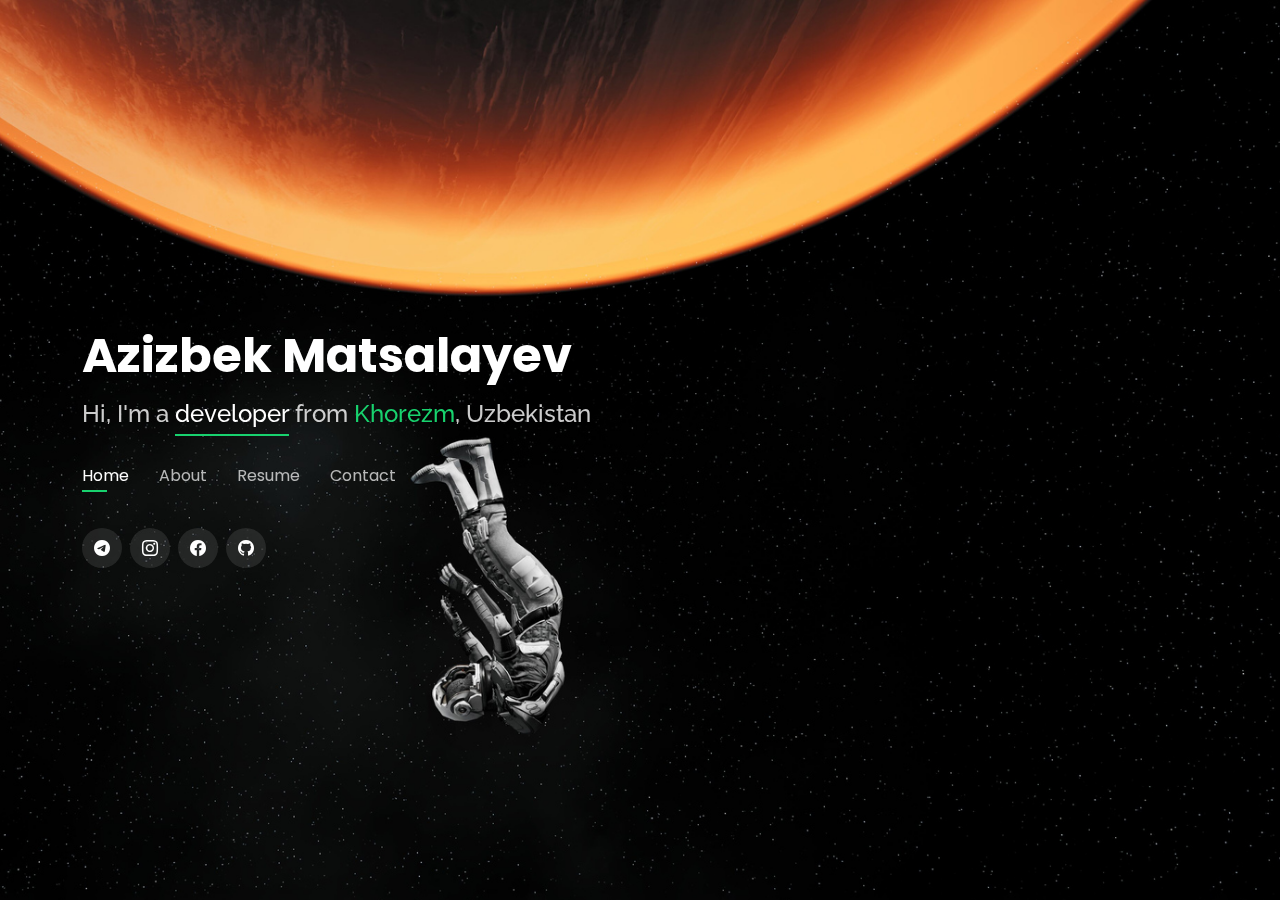
<file: index.html>
<!DOCTYPE html>
<html lang="en">
<head>
  <meta charset="utf-8">
  <meta content="width=device-width, initial-scale=1.0" name="viewport">
  <title>Azizbek Matsalayev</title>
  <meta content="" name="description">
  <meta content="" name="keywords">
<!--   <link href="assets/img/favicon.png" rel="icon"> -->
<!--   <link href="assets/img/apple-touch-icon.png" rel="apple-touch-icon"> -->
  <link href="https://fonts.googleapis.com/css?family=Open+Sans:300,300i,400,400i,600,600i,700,700i|Raleway:300,300i,400,400i,500,500i,600,600i,700,700i|Poppins:300,300i,400,400i,500,500i,600,600i,700,700i" rel="stylesheet">
  <link href="assets/vendor/bootstrap/css/bootstrap.min.css" rel="stylesheet">
  <link href="assets/vendor/bootstrap-icons/bootstrap-icons.css" rel="stylesheet">
  <link href="assets/vendor/boxicons/css/boxicons.min.css" rel="stylesheet">
  <link href="assets/vendor/glightbox/css/glightbox.min.css" rel="stylesheet">
  <link href="assets/vendor/remixicon/remixicon.css" rel="stylesheet">
  <link href="assets/vendor/swiper/swiper-bundle.min.css" rel="stylesheet">
  <link href="assets/css/style.css" rel="stylesheet">
</head>
<body>
  <header id="header">
    <div class="container">
      <h1><a href="#">Azizbek Matsalayev</a></h1>
      <h2>Hi, I'm a <span>developer</span> from <a href="https://goo.gl/maps/Ywe8DBe2iYKf3z8i6">Khorezm</a>, Uzbekistan</h2>
      <nav id="navbar" class="navbar">
        <ul>
          <li><a class="nav-link active" href="#header">Home</a></li>
          <li><a class="nav-link" href="#about">About</a></li>
          <li><a class="nav-link" href="#resume">Resume</a></li>
          <li><a class="nav-link" href="#contact">Contact</a></li>
        </ul>
        <i class="bi bi-list mobile-nav-toggle"></i>
      </nav>
      <div class="social-links">
        <a href="https://t.me/matsalayev" ><i class="bi bi-telegram"></i></a>
        <a href="https://instagram.com/azizbekmatsalayev" ><i class="bi bi-instagram"></i></a>
        <a href="https://www.facebook.com/matsalayev" ><i class="bi bi-facebook"></i></a>
        <a href="https://github.com/matsalayev" ><i class="bi bi-github"></i></a>
      </div>
    </div>
  </header>
  <section id="about" class="about">
    <div class="about-me container">
      <div class="section-title">
        <h2>About</h2>
        <p>Learn more about me</p>
      </div>
      <div class="row">
        <div class="col-lg-4" data-aos="fade-right">
          <img src="assets/img/me.jpg" class="img-fluid" alt="">
        </div>
        <div class="col-lg-8 pt-4 pt-lg-0 content" data-aos="fade-left">
          <h3>Back end developer</h3>
          <p class="fst-italic">
            I intend to start working as a junior developer in the near future.
          </p>
          <div class="row">
            <div class="col-lg-6">
              <ul>
                <li><i class="bi bi-chevron-right"></i> <strong>Birthday:</strong> <span>20 May 2003</span></li>
                <li><i class="bi bi-chevron-right"></i> <strong>Website:</strong> <span>matsalayev.netlify.app</span></li>
                <li><i class="bi bi-chevron-right"></i> <strong>Phone:</strong> <span>+998 91 999-19-01</span></li>
                <li><i class="bi bi-chevron-right"></i> <strong>City:</strong> <span>Shavat, Khorezm, Uzbekistan</span></li>
              </ul>
            </div>
            <div class="col-lg-6">
              <ul>
                <li><i class="bi bi-chevron-right"></i> <strong>Age:</strong> <span>20</span></li>
                <li><i class="bi bi-chevron-right"></i> <strong>Email:</strong> <span>matsalayev@outlook.com</span></li>
              </ul>
            </div>
          </div>
        </div>
      </div>
    </div>
    <div class="skills container">
      <div class="section-title">
        <h2>I know</h2>
      </div>
      <div class="row skills-content">
        <h2 class="section-title" >Programming languages</h2>
        <div class="col-lg-6">
          <ul>
          <li class="skill">C#</li>
          <li class="skill">Python</li>
          <li class="skill">Java</li>
          </ul>
        </div>
        <h2 class="section-title" >Markup languages</h2>
        <div class="col-lg-6">
          <ul>
            <li class="skill">XAML</li>
            <li class="skill">HTML</li>
          </ul>
        </div>
        <h2 class="section-title" >Technologies & Frameworks</h2>
        <div class="col-lg-6">
          <ul>
            <li class="skill">WinForms</li>
            <li class="skill">WPF</li>
            <li class="skill">Spring boot</li>
            <li class="skill">Django</li>
            <li class="skill">Angular</li>
          </ul>
        </div>
        <h2 class="section-title" >Databases</h2>
        <div class="col-lg-6">
          <ul>
            <li class="skill">Postgres</li>
            <li class="skill">MySQL</li>
            <li class="skill">SQLITE</li>
          </ul>
        </div>
      </div>
    </div>
    <div class="interests container">
      <a href="https://github.com/matsalayev" class="btn-danger"><i class="bi bi-github"></i> My repositories </a>
    </div>
  </section>
  <section id="resume" class="resume">
    <div class="container">
      <div class="section-title">
        <h2>Resume</h2>
        <p>Check My Resume</p>
      </div>
      <div class="row">
        <div class="col-lg-6">
          <h3 class="resume-title">Education</h3>
          <div class="resume-item">
            <h4>SCHOOLS</h4>
            <h5>2010 - 2021</h5>
            <ul>
            <li><p><em>2010. Shavat district school number 41.</em></p></li>
              <li><p><em>2012. Shavat district school number 1.</em></p></li>
            </ul>
          </div>
          <div class="resume-item">
            <h4>Bachelor</h4>
            <h5>2021 - state grant</h5>
            <p><em>Urgench State University. <a href="https://goo.gl/maps/2Fv13BSwXPUhzgyJ9">UrSU.</a></em></p>
            <p>Faculty of Physics and Mathematics, Department of Information Technologies, Computer Science and Programming Technologies - 211 groups.</p>
          </div>
        </div>
<!--        <div class="col-lg-6">-->
<!--          <h3 class="resume-title">Programming</h3>-->
<!--          <div class="resume-item">-->
<!--            <h4></h4>-->
<!--            <h5>202_</h5>-->
<!--            <p><em>_________________</em></p>-->
<!--            <p>-->
<!--            <ul>-->
<!--              <li>_______________</li>-->
<!--            </ul>-->
<!--            </p>-->
<!--          </div>-->
<!--        </div>-->
      </div>
    </div>
  </section>
  <section id="contact" class="contact">
    <div class="container">
      <div class="section-title">
        <h2>Contact</h2>
        <p>Contact Me</p>
      </div>
      <div class="row mt-2">
        <div class="col-md-6 d-flex align-items-stretch">
          <div class="info-box">
            <i class="bx bx-map"></i>
            <h3>My Address</h3>
            <p>34, Farabi st. Dostlik, Shavat d.</p>
          </div>
        </div>
        <div class="col-md-6 mt-4 mt-md-0 d-flex align-items-stretch">
          <div class="info-box">
            <i class="bx bx-share-alt"></i>
            <h3>Social Profiles</h3>
            <div class="social-links">
              <a href="https://instagram.com/azizbekmatsalayev" ><i class="bi bi-instagram"></i></a>
              <a href="https://www.facebook.com/matsalayev" ><i class="bi bi-facebook"></i></a>
              <a href="https://t.me/matsalayev" ><i class="bi bi-telegram"></i></a>
            </div>
          </div>
        </div>
        <div class="col-md-6 mt-4 d-flex align-items-stretch">
          <div class="info-box">
            <i class="bx bx-envelope"></i>
            <h3>Email Me</h3>
            <p>matsalayev@outlook.com</p>
          </div>
        </div>
        <div class="col-md-6 mt-4 d-flex align-items-stretch">
          <div class="info-box">
            <i class="bx bx-phone-call"></i>
            <h3>Call Me</h3>
            <p>+998 91 999-19-01</p>
          </div>
        </div>
      </div>
    </div>
  </section>
  <script src="assets/vendor/purecounter/purecounter_vanilla.js"></script>
  <script src="assets/vendor/bootstrap/js/bootstrap.bundle.min.js"></script>
  <script src="assets/vendor/glightbox/js/glightbox.min.js"></script>
  <script src="assets/vendor/isotope-layout/isotope.pkgd.min.js"></script>
  <script src="assets/vendor/swiper/swiper-bundle.min.js"></script>
  <script src="assets/vendor/waypoints/noframework.waypoints.js"></script>
  <script src="assets/vendor/php-email-form/validate.js"></script>
  <script src="assets/js/main.js"></script>
</body>
</html>
</file>
<file: assets/css/style.css>
/*--------------------------------------------------------------
# General
--------------------------------------------------------------*/
body {
  font-family: "Open Sans", sans-serif;
  color: #fff;
  position: relative;
  background: transparent;
}

body::before {
  content: "";
  position: fixed;
  background: #040404 url("../img/bg.png") top right no-repeat;
  background-size: cover;
  left: 0;
  right: 0;
  top: 0;
  height: 100vh;
  z-index: -1;
}

@media (min-width: 1024px) {
  body::before {
    background-attachment: fixed;
  }
}

a {
  color: #18d26e;
  text-decoration: none;
}

a:hover {
  color: #35e888;
  text-decoration: none;
}

h1,
h2,
h3,
h4,
h5,
h6 {
  font-family: "Raleway", sans-serif;
}

/*--------------------------------------------------------------
# Header
--------------------------------------------------------------*/
#header {
  transition: ease-in-out 0.3s;
  position: relative;
  height: 100vh;
  display: flex;
  align-items: center;
  z-index: 997;
  overflow-y: auto;
}

#header * {
  transition: ease-in-out 0.3s;
}

#header h1 {
  font-size: 48px;
  margin: 0;
  padding: 0;
  line-height: 1;
  font-weight: 700;
  font-family: "Poppins", sans-serif;
}

#header h1 a,
#header h1 a:hover {
  color: #fff;
  line-height: 1;
  display: inline-block;
}

#header h2 {
  font-size: 24px;
  margin-top: 20px;
  color: rgba(255, 255, 255, 0.8);
}

#header h2 span {
  color: #fff;
  border-bottom: 2px solid #18d26e;
  padding-bottom: 6px;
}

#header img {
  padding: 0;
  margin: 0;
}

#header .social-links {
  margin-top: 40px;
  display: flex;
}

#header .social-links a {
  font-size: 16px;
  display: flex;
  justify-content: center;
  align-items: center;
  background: rgba(255, 255, 255, 0.1);
  color: #fff;
  line-height: 1;
  margin-right: 8px;
  border-radius: 50%;
  width: 40px;
  height: 40px;
}

#header .social-links a:hover {
  background: #18d26e;
}

@media (max-width: 992px) {
  #header h1 {
    font-size: 36px;
  }

  #header h2 {
    font-size: 20px;
    line-height: 30px;
  }

  #header .social-links {
    margin-top: 15px;
  }

  #header .container {
    display: flex;
    flex-direction: column;
    align-items: center;
  }
}

/* Header Top */
#header.header-top {
  height: 80px;
  position: fixed;
  left: 0;
  top: 0;
  right: 0;
  background: rgba(0, 0, 0, 0.9);
}

#header.header-top .social-links,
#header.header-top h2 {
  display: none;
}

#header.header-top h1 {
  margin-right: auto;
  font-size: 36px;
}

#header.header-top img {
  max-height: 60px;
  margin-right: 20px !important;
}

#header.header-top .container {
  display: flex;
  align-items: center;
}

#header.header-top .navbar {
  margin: 0;
}

@media (max-width: 768px) {
  #header.header-top {
    height: 60px;
  }

  #header.header-top h1 {
    font-size: 26px;
  }
}

/*--------------------------------------------------------------
# Navigation Menu
--------------------------------------------------------------*/
/**
* Desktop Navigation
*/
.navbar {
  padding: 0;
  margin-top: 35px;
}

.navbar ul {
  margin: 0;
  padding: 0;
  display: flex;
  list-style: none;
  align-items: center;
}

.navbar li {
  position: relative;
}

.navbar li+li {
  margin-left: 30px;
}

.navbar a,
.navbar a:focus {
  display: flex;
  align-items: center;
  justify-content: space-between;
  padding: 0;
  font-family: "Poppins", sans-serif;
  font-size: 16px;
  font-weight: 400;
  color: rgba(255, 255, 255, 0.7);
  white-space: nowrap;
  transition: 0.3s;
}

.navbar a i,
.navbar a:focus i {
  font-size: 12px;
  line-height: 0;
  margin-left: 5px;
}

.navbar a:before {
  content: "";
  position: absolute;
  width: 0;
  height: 2px;
  bottom: -4px;
  left: 0;
  background-color: #18d26e;
  visibility: hidden;
  transition: all 0.3s ease-in-out 0s;
}

.navbar a:hover:before,
.navbar li:hover>a:before,
.navbar .active:before {
  visibility: visible;
  width: 25px;
}

.navbar a:hover,
.navbar .active,
.navbar .active:focus,
.navbar li:hover>a {
  color: #fff;
}

/**
* Mobile Navigation
*/
.mobile-nav-toggle {
  color: #fff;
  font-size: 28px;
  cursor: pointer;
  display: none;
  line-height: 0;
  transition: 0.5s;
  position: fixed;
  right: 15px;
  top: 15px;
}

@media (max-width: 991px) {
  .mobile-nav-toggle {
    display: block;
  }

  .navbar ul {
    display: none;
  }
}

.navbar-mobile {
  position: fixed;
  overflow: hidden;
  top: 0;
  right: 0;
  left: 0;
  bottom: 0;
  background: rgba(0, 0, 0, 0.9);
  transition: 0.3s;
  z-index: 999;
  margin-top: 0;
}

.navbar-mobile .mobile-nav-toggle {
  position: absolute;
  top: 15px;
  right: 15px;
}

.navbar-mobile ul {
  display: block;
  position: absolute;
  top: 55px;
  right: 15px;
  bottom: 45px;
  left: 15px;
  padding: 10px 0;
  overflow-y: auto;
  transition: 0.3s;
  border: 2px solid rgba(255, 255, 255, 0.2);
}

.navbar-mobile li {
  padding: 12px 20px;
}

.navbar-mobile li+li {
  margin: 0;
}

.navbar-mobile a,
.navbar-mobile a:focus {
  font-size: 16px;
  position: relative;
}

/*--------------------------------------------------------------
# Sections General
--------------------------------------------------------------*/
section {
  overflow: hidden;
  position: absolute;
  width: 100%;
  top: 140px;
  bottom: 100%;
  opacity: 0;
  transition: ease-in-out 0.4s;
  z-index: 2;
}

section.section-show {
  top: 100px;
  bottom: auto;
  opacity: 1;
  padding-bottom: 45px;
}

section .container {
  background: rgba(0, 0, 0, 0.9);
  padding: 30px;
}

@media (max-width: 768px) {
  section {
    top: 120px;
  }

  section.section-show {
    top: 80px;
  }
}

.section-title h2 {
  font-size: 14px;
  font-weight: 500;
  padding: 0;
  line-height: 1px;
  margin: 0 0 20px 0;
  letter-spacing: 2px;
  text-transform: uppercase;
  color: #aaaaaa;
  font-family: "Poppins", sans-serif;
}

.section-title h2::after {
  content: "";
  width: 120px;
  height: 1px;
  display: inline-block;
  background: #4ceb95;
  margin: 4px 10px;
}

.section-title p {
  margin: -15px 0 15px 0;
  font-size: 36px;
  font-weight: 700;
  text-transform: uppercase;
  font-family: "Poppins", sans-serif;
  color: #fff;
}

/*--------------------------------------------------------------
# About
--------------------------------------------------------------*/
.about-me .content h3 {
  font-weight: 700;
  font-size: 26px;
  color: #18d26e;
}

.about-me .content ul {
  list-style: none;
  padding: 0;
}

.about-me .content ul li {
  margin-bottom: 20px;
  display: flex;
  align-items: center;
}

.about-me .content ul strong {
  margin-right: 10px;
}

.about-me .content ul i {
  font-size: 16px;
  margin-right: 5px;
  color: #18d26e;
  line-height: 0;
}

.about-me .content p:last-child {
  margin-bottom: 0;
}

/*--------------------------------------------------------------
# Counts
--------------------------------------------------------------*/
.counts {
  padding: 70px 0 60px;
}

.counts .count-box {
  padding: 30px 30px 25px 30px;
  width: 100%;
  position: relative;
  text-align: center;
  background: rgba(255, 255, 255, 0.08);
}

.counts .count-box i {
  position: absolute;
  top: -25px;
  left: 50%;
  transform: translateX(-50%);
  font-size: 24px;
  background: rgba(255, 255, 255, 0.1);
  padding: 12px;
  color: #18d26e;
  border-radius: 50px;
  line-height: 0;
}

.counts .count-box span {
  font-size: 36px;
  display: block;
  font-weight: 600;
  color: #fff;
}

.counts .count-box p {
  padding: 0;
  margin: 0;
  font-family: "Raleway", sans-serif;
  font-size: 14px;
}

/*--------------------------------------------------------------
# Skills
--------------------------------------------------------------*/
.skills .progress {
  height: 60px;
  display: block;
  background: none;
  border-radius: 0;
}

.skills .progress .skill {
  padding: 10px 0;
  margin: 0;
  text-transform: uppercase;
  display: block;
  font-weight: 600;
  font-family: "Poppins", sans-serif;
  color: #fff;
}

.skills .progress .skill .val {
  float: right;
  font-style: normal;
}

.skills .progress-bar-wrap {
  background: rgba(255, 255, 255, 0.2);
}

.skills .progress-bar {
  width: 1px;
  height: 10px;
  transition: 0.9s;
  background-color: #18d26e;
}

/*--------------------------------------------------------------
# Interests
--------------------------------------------------------------*/
.interests .icon-box {
  display: flex;
  align-items: center;
  padding: 20px;
  background: rgba(255, 255, 255, 0.08);
  transition: ease-in-out 0.3s;
}

.interests .icon-box i {
  font-size: 32px;
  padding-right: 10px;
  line-height: 1;
}

.interests .icon-box h3 {
  font-weight: 700;
  margin: 0;
  padding: 0;
  line-height: 1;
  font-size: 16px;
  color: #fff;
}

.interests .icon-box:hover {
  background: rgba(255, 255, 255, 0.12);
}

/*--------------------------------------------------------------
# Testimonials
--------------------------------------------------------------*/
.testimonials .testimonials-carousel,
.testimonials .testimonials-slider {
  overflow: hidden;
}

.testimonials .testimonial-item {
  box-sizing: content-box;
  min-height: 320px;
}

.testimonials .testimonial-item .testimonial-img {
  width: 90px;
  border-radius: 50%;
  margin: -40px 0 0 40px;
  position: relative;
  z-index: 2;
  border: 6px solid rgba(255, 255, 255, 0.12);
}

.testimonials .testimonial-item h3 {
  font-size: 18px;
  font-weight: bold;
  margin: 10px 0 5px 45px;
  color: #fff;
}

.testimonials .testimonial-item h4 {
  font-size: 14px;
  color: #999;
  margin: 0 0 0 45px;
}

.testimonials .testimonial-item .quote-icon-left,
.testimonials .testimonial-item .quote-icon-right {
  color: rgba(255, 255, 255, 0.25);
  font-size: 26px;
}

.testimonials .testimonial-item .quote-icon-left {
  display: inline-block;
  left: -5px;
  position: relative;
}

.testimonials .testimonial-item .quote-icon-right {
  display: inline-block;
  right: -5px;
  position: relative;
  top: 10px;
}

.testimonials .testimonial-item p {
  font-style: italic;
  margin: 0 15px 0 15px;
  padding: 20px 20px 60px 20px;
  background: rgba(255, 255, 255, 0.1);
  position: relative;
  border-radius: 6px;
  z-index: 1;
}

.testimonials .swiper-pagination {
  margin-top: 20px;
  position: relative;
}

.testimonials .swiper-pagination .swiper-pagination-bullet {
  width: 12px;
  height: 12px;
  opacity: 1;
  background-color: rgba(255, 255, 255, 0.3);
}

.testimonials .swiper-pagination .swiper-pagination-bullet-active {
  background-color: #18d26e;
}

/*--------------------------------------------------------------
# Resume
--------------------------------------------------------------*/
.resume .resume-title {
  font-size: 26px;
  font-weight: 700;
  margin-top: 20px;
  margin-bottom: 20px;
  color: #fff;
}

.resume .resume-item {
  padding: 0 0 20px 20px;
  margin-top: -2px;
  border-left: 2px solid rgba(255, 255, 255, 0.2);
  position: relative;
}

.resume .resume-item h4 {
  line-height: 18px;
  font-size: 18px;
  font-weight: 600;
  text-transform: uppercase;
  font-family: "Poppins", sans-serif;
  color: #18d26e;
  margin-bottom: 10px;
}

.resume .resume-item h5 {
  font-size: 16px;
  background: rgba(255, 255, 255, 0.15);
  padding: 5px 15px;
  display: inline-block;
  font-weight: 600;
  margin-bottom: 10px;
}

.resume .resume-item ul {
  padding-left: 20px;
}

.resume .resume-item ul li {
  padding-bottom: 10px;
}

.resume .resume-item:last-child {
  padding-bottom: 0;
}

.resume .resume-item::before {
  content: "";
  position: absolute;
  width: 16px;
  height: 16px;
  border-radius: 50px;
  left: -9px;
  top: 0;
  background: #18d26e;
  border: 2px solid #18d26e;
}

/*--------------------------------------------------------------
# Services
--------------------------------------------------------------*/
.services .icon-box {
  text-align: center;
  background: rgba(204, 204, 204, 0.1);
  padding: 80px 20px;
  transition: all ease-in-out 0.3s;
}

.services .icon-box .icon {
  margin: 0 auto;
  width: 64px;
  height: 64px;
  background: #18d26e;
  border-radius: 5px;
  transition: all 0.3s ease-out 0s;
  display: flex;
  align-items: center;
  justify-content: center;
  margin-bottom: 20px;
  transform-style: preserve-3d;
}

.services .icon-box .icon i {
  color: #fff;
  font-size: 28px;
}

.services .icon-box .icon::before {
  position: absolute;
  content: "";
  left: -8px;
  top: -8px;
  height: 100%;
  width: 100%;
  background: rgba(255, 255, 255, 0.15);
  border-radius: 5px;
  transition: all 0.3s ease-out 0s;
  transform: translateZ(-1px);
}

.services .icon-box h4 {
  font-weight: 700;
  margin-bottom: 15px;
  font-size: 24px;
}

.services .icon-box h4 a {
  color: #fff;
}

.services .icon-box p {
  line-height: 24px;
  font-size: 14px;
  margin-bottom: 0;
}

.services .icon-box:hover {
  background: #18d26e;
  border-color: #18d26e;
}

.services .icon-box:hover .icon {
  background: #fff;
}

.services .icon-box:hover .icon i {
  color: #18d26e;
}

.services .icon-box:hover .icon::before {
  background: #35e888;
}

.services .icon-box:hover h4 a,
.services .icon-box:hover p {
  color: #fff;
}

/*--------------------------------------------------------------
# Portfolio
--------------------------------------------------------------*/
.portfolio .portfolio-item {
  margin-bottom: 30px;
}

.portfolio #portfolio-flters {
  margin: 0 auto 15px auto;
  list-style: none;
  text-align: center;
  border-radius: 50px;
  padding: 2px 15px;
}

.portfolio #portfolio-flters li {
  cursor: pointer;
  display: inline-block;
  padding: 8px 16px 10px 16px;
  font-size: 14px;
  font-weight: 600;
  line-height: 1;
  text-transform: uppercase;
  color: #fff;
  background: rgba(255, 255, 255, 0.1);
  margin: 0 3px 10px 3px;
  transition: all 0.3s ease-in-out;
  border-radius: 4px;
}

.portfolio #portfolio-flters li:hover,
.portfolio #portfolio-flters li.filter-active {
  background: #18d26e;
}

.portfolio #portfolio-flters li:last-child {
  margin-right: 0;
}

.portfolio .portfolio-wrap {
  transition: 0.3s;
  position: relative;
  overflow: hidden;
  z-index: 1;
  background: rgba(0, 0, 0, 0.6);
}

.portfolio .portfolio-wrap::before {
  content: "";
  background: rgba(0, 0, 0, 0.6);
  position: absolute;
  left: 30px;
  right: 30px;
  top: 30px;
  bottom: 30px;
  transition: all ease-in-out 0.3s;
  z-index: 2;
  opacity: 0;
}

.portfolio .portfolio-wrap .portfolio-info {
  opacity: 0;
  position: absolute;
  top: 0;
  left: 0;
  right: 0;
  bottom: 0;
  text-align: center;
  z-index: 3;
  transition: all ease-in-out 0.3s;
  display: flex;
  flex-direction: column;
  justify-content: center;
  align-items: center;
}

.portfolio .portfolio-wrap .portfolio-info::before {
  display: block;
  content: "";
  width: 48px;
  height: 48px;
  position: absolute;
  top: 35px;
  left: 35px;
  border-top: 3px solid #fff;
  border-left: 3px solid #fff;
  transition: all 0.5s ease 0s;
  z-index: 9994;
}

.portfolio .portfolio-wrap .portfolio-info::after {
  display: block;
  content: "";
  width: 48px;
  height: 48px;
  position: absolute;
  bottom: 35px;
  right: 35px;
  border-bottom: 3px solid #fff;
  border-right: 3px solid #fff;
  transition: all 0.5s ease 0s;
  z-index: 9994;
}

.portfolio .portfolio-wrap .portfolio-info h4 {
  font-size: 20px;
  color: #fff;
  font-weight: 600;
}

.portfolio .portfolio-wrap .portfolio-info p {
  color: #ffffff;
  font-size: 14px;
  text-transform: uppercase;
  padding: 0;
  margin: 0;
}

.portfolio .portfolio-wrap .portfolio-links {
  text-align: center;
  z-index: 4;
}

.portfolio .portfolio-wrap .portfolio-links a {
  color: #fff;
  margin: 0 2px;
  font-size: 28px;
  display: inline-block;
  transition: 0.3s;
}

.portfolio .portfolio-wrap .portfolio-links a:hover {
  color: #63eda3;
}

.portfolio .portfolio-wrap:hover::before {
  top: 0;
  left: 0;
  right: 0;
  bottom: 0;
  opacity: 1;
}

.portfolio .portfolio-wrap:hover .portfolio-info {
  opacity: 1;
}

.portfolio .portfolio-wrap:hover .portfolio-info::before {
  top: 15px;
  left: 15px;
}

.portfolio .portfolio-wrap:hover .portfolio-info::after {
  bottom: 15px;
  right: 15px;
}

/*--------------------------------------------------------------
# Portfolio Details
--------------------------------------------------------------*/
.portfolio-details {
  padding-top: 40px;
  background: rgba(0, 0, 0, 0.8);
  position: fixed;
  left: 0;
  right: 0;
  top: 0;
  bottom: 0;
  overflow-y: auto;
}

.portfolio-details .container {
  padding-top: 20px;
  padding-bottom: 40px;
}

.portfolio-details .portfolio-title {
  font-size: 26px;
  font-weight: 700;
  margin-bottom: 20px;
}

.portfolio-details .portfolio-info {
  padding-top: 45px;
}

.portfolio-details .portfolio-info h3 {
  font-size: 22px;
  font-weight: 400;
  margin-bottom: 20px;
}

.portfolio-details .portfolio-info ul {
  list-style: none;
  padding: 0;
  font-size: 15px;
}

.portfolio-details .portfolio-info ul li+li {
  margin-top: 10px;
}

.portfolio-details .portfolio-info p {
  font-size: 15px;
  padding: 15px 0 0 0;
}

@media (max-width: 992px) {
  .portfolio-details .portfolio-info {
    padding-top: 20px;
  }
}

.portfolio-details .swiper-pagination {
  margin-top: 20px;
  position: relative;
}

.portfolio-details .swiper-pagination .swiper-pagination-bullet {
  width: 12px;
  height: 12px;
  opacity: 1;
  background-color: rgba(255, 255, 255, 0.3);
}

.portfolio-details .swiper-pagination .swiper-pagination-bullet-active {
  background-color: #18d26e;
}

/*--------------------------------------------------------------
# Contact
--------------------------------------------------------------*/
.contact .info-box {
  color: #444444;
  padding: 20px;
  width: 100%;
  background: rgba(255, 255, 255, 0.08);
}

.contact .info-box i.bx {
  font-size: 24px;
  color: #18d26e;
  border-radius: 50%;
  padding: 14px;
  float: left;
  background: rgba(255, 255, 255, 0.1);
}

.contact .info-box h3 {
  font-size: 20px;
  color: rgba(255, 255, 255, 0.5);
  font-weight: 700;
  margin: 10px 0 8px 68px;
}

.contact .info-box p {
  padding: 0;
  color: #fff;
  line-height: 24px;
  font-size: 14px;
  margin: 0 0 0 68px;
}

.contact .info-box .social-links {
  margin: 5px 0 0 68px;
  display: flex;
}

.contact .info-box .social-links a {
  font-size: 18px;
  display: inline-block;
  color: #fff;
  line-height: 1;
  margin-right: 12px;
  transition: 0.3s;
}

.contact .info-box .social-links a:hover {
  color: #18d26e;
}

.contact .php-email-form {
  padding: 30px;
  background: rgba(255, 255, 255, 0.08);
}

.contact .php-email-form .error-message {
  display: none;
  background: rgba(255, 255, 255, 0.08);
  background: #ed3c0d;
  text-align: left;
  padding: 15px;
  font-weight: 600;
}

.contact .php-email-form .error-message br+br {
  margin-top: 25px;
}

.contact .php-email-form .sent-message {
  display: none;
  background: rgba(255, 255, 255, 0.08);
  background: #18d26e;
  text-align: center;
  padding: 15px;
  font-weight: 600;
}

.contact .php-email-form .loading {
  display: none;
  background: rgba(255, 255, 255, 0.08);
  text-align: center;
  padding: 15px;
}

.contact .php-email-form .loading:before {
  content: "";
  display: inline-block;
  border-radius: 50%;
  width: 24px;
  height: 24px;
  margin: 0 10px -6px 0;
  border: 3px solid #18d26e;
  border-top-color: #eee;
  animation: animate-loading 1s linear infinite;
}

.contact .php-email-form input,
.contact .php-email-form textarea {
  border-radius: 0;
  box-shadow: none;
  font-size: 14px;
  background: rgba(255, 255, 255, 0.08);
  border: 0;
  transition: 0.3s;
  color: #fff;
}

.contact .php-email-form input:focus,
.contact .php-email-form textarea:focus {
  background-color: rgba(255, 255, 255, 0.11);
}

.contact .php-email-form input::-moz-placeholder,
.contact .php-email-form textarea::-moz-placeholder {
  color: rgba(255, 255, 255, 0.3);
  opacity: 1;
}

.contact .php-email-form input::placeholder,
.contact .php-email-form textarea::placeholder {
  color: rgba(255, 255, 255, 0.3);
  opacity: 1;
}

.contact .php-email-form input {
  padding: 10px 15px;
}

.contact .php-email-form textarea {
  padding: 12px 15px;
}

.contact .php-email-form button[type=submit] {
  background: #18d26e;
  border: 0;
  padding: 10px 30px;
  color: #fff;
  transition: 0.4s;
  border-radius: 4px;
}

.contact .php-email-form button[type=submit]:hover {
  background: #15bb62;
}

@keyframes animate-loading {
  0% {
    transform: rotate(0deg);
  }

  100% {
    transform: rotate(360deg);
  }
}

/*--------------------------------------------------------------
# Credits
--------------------------------------------------------------*/
.credits {
  position: fixed;
  right: 0;
  left: 0;
  bottom: 0;
  padding: 15px;
  text-align: right;
  font-size: 13px;
  color: #fff;
  z-index: 999999;
}

@media (max-width: 992px) {
  .credits {
    text-align: center;
    padding: 10px;
    background: rgba(0, 0, 0, 0.8);
  }
}

.credits a {
  color: #18d26e;
  transition: 0.3s;
}

.credits a:hover {
  color: #fff;
}
</file>
